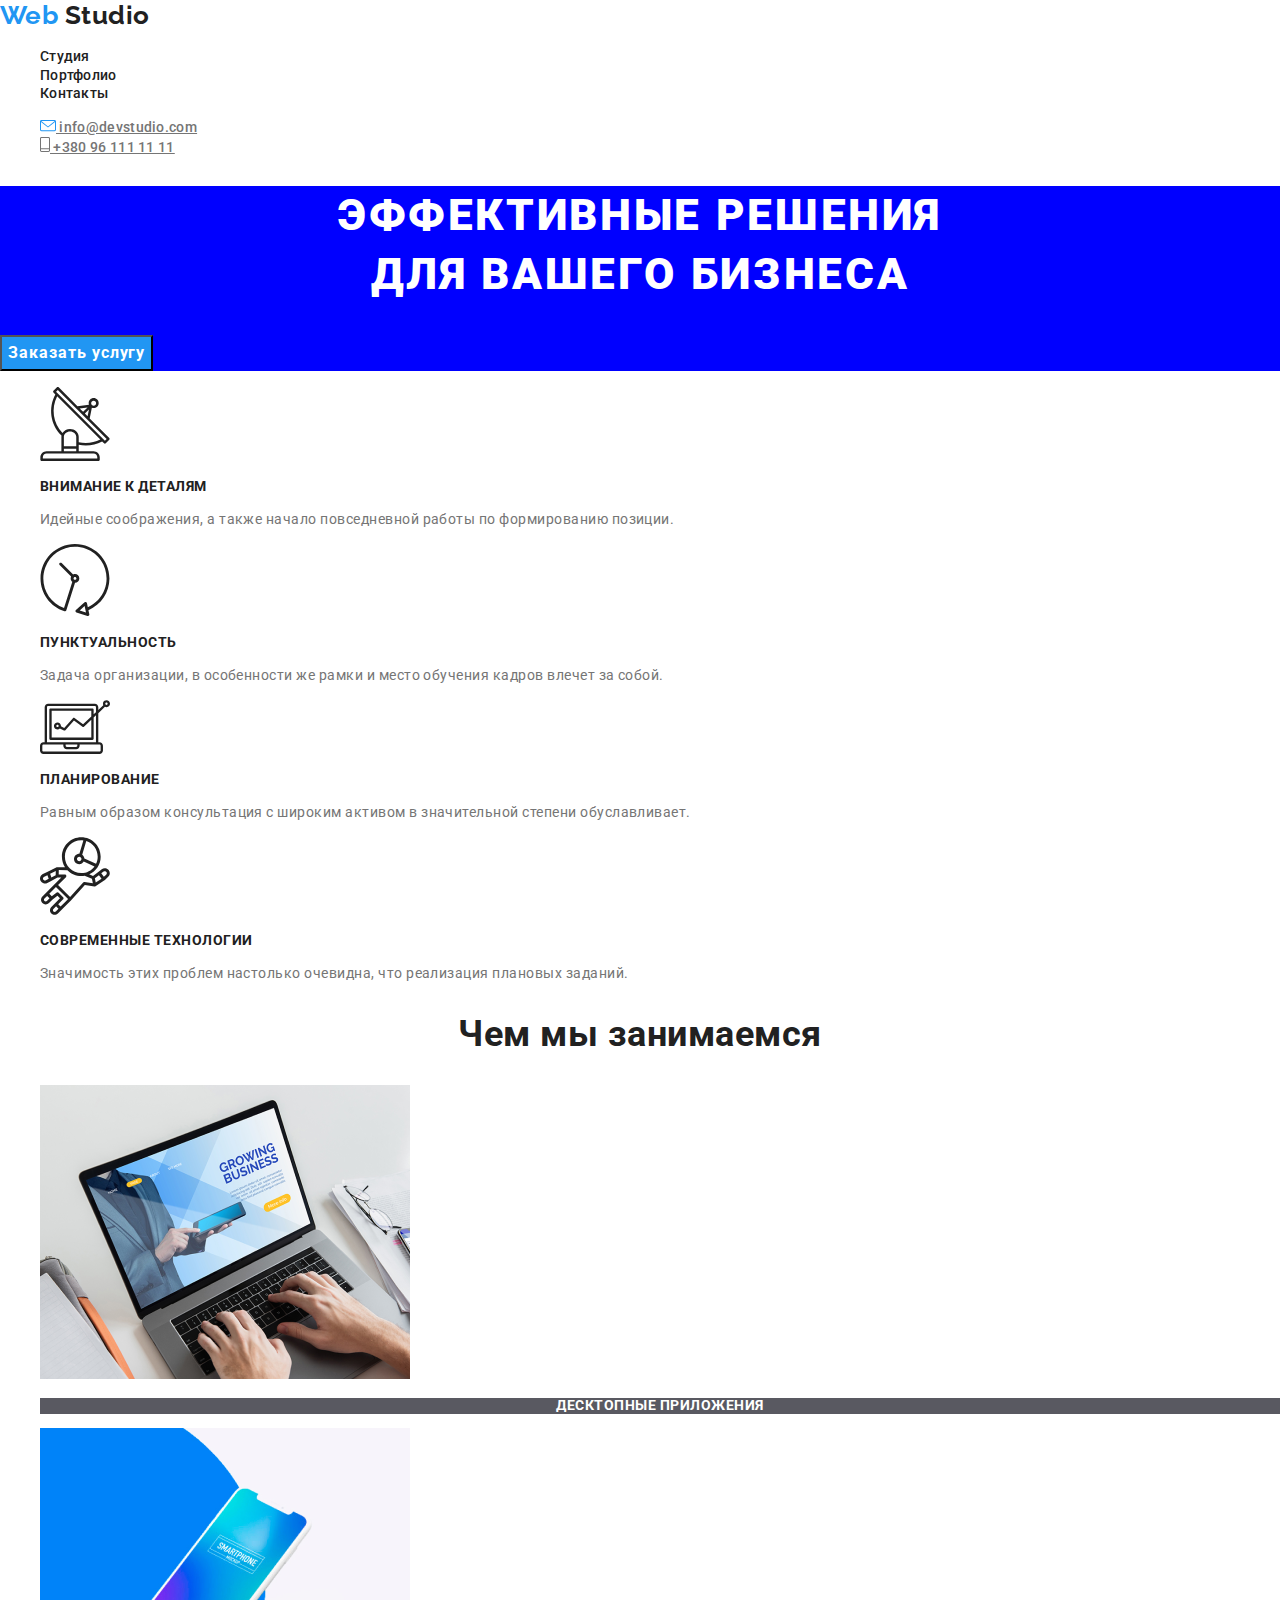
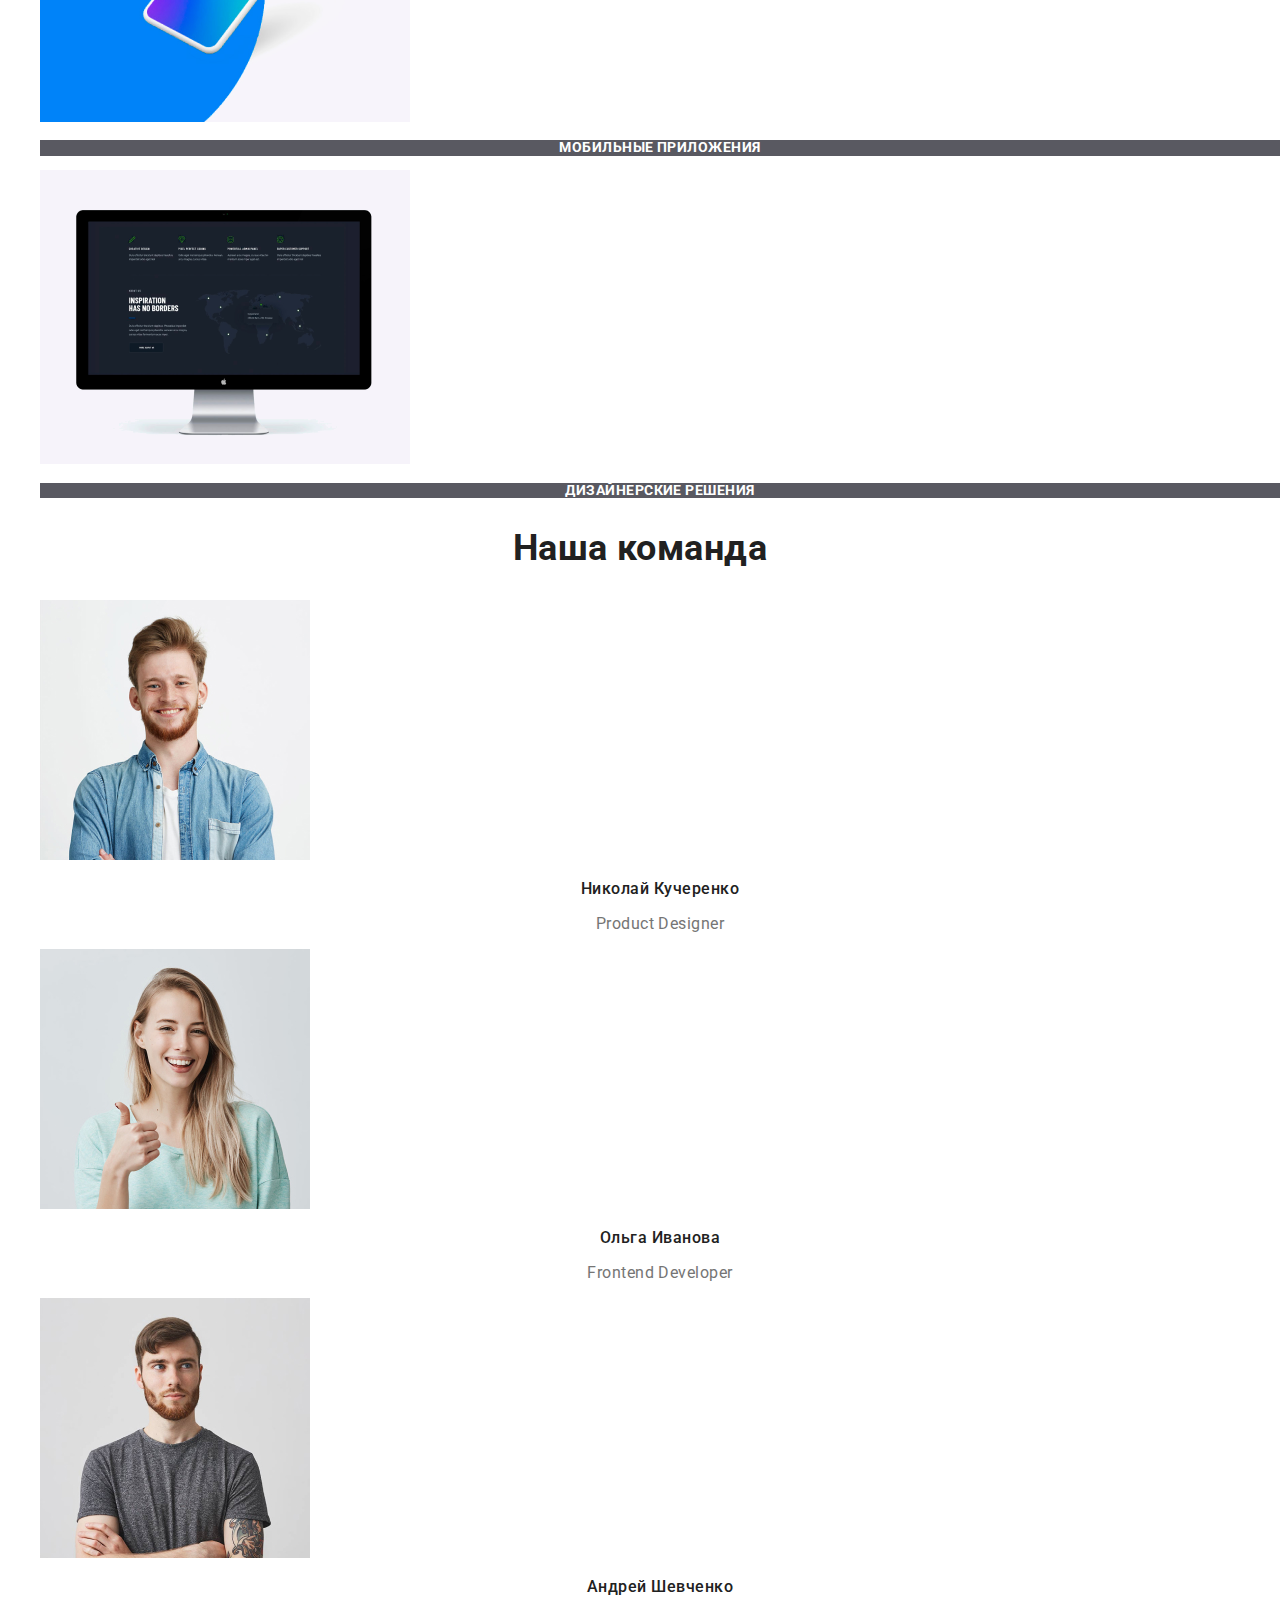
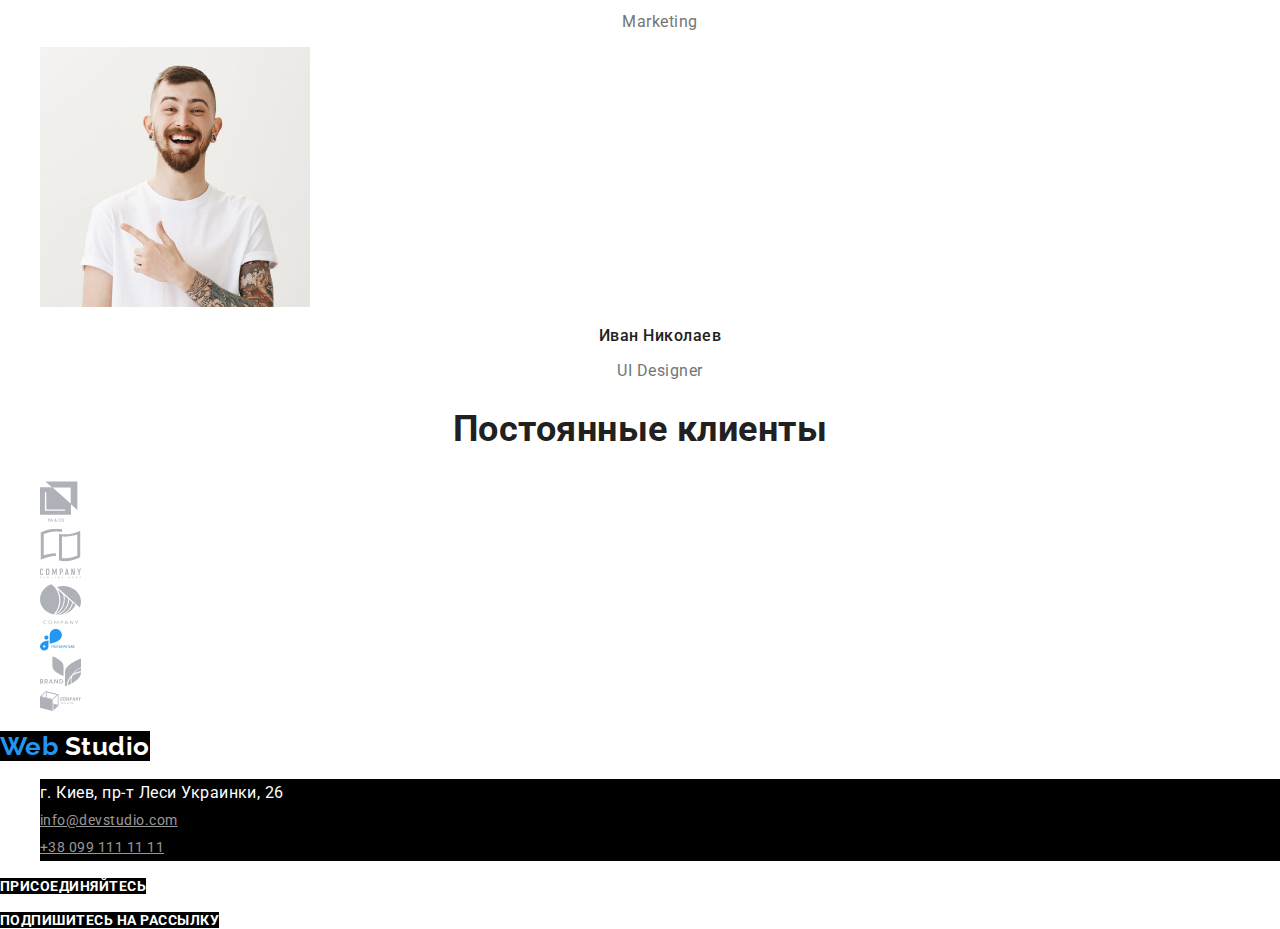
<file: index.html>
<!DOCTYPE html>
<html lang="ru">
  <head>
    <meta charset="UTF-8" />
    <meta name="viewport" content="width=device-width, initial-scale=1.0" />
    <title>Web Studio</title>
    <link
      href="https://fonts.googleapis.com/css2?family=Raleway:wght@700&family=Roboto:wght@400;500;700;900&display=swap"
      rel="stylesheet"
    />
    <link rel="stylesheet" href="./css/normalise.css">
    <link rel="stylesheet" href="./css/style.css" />
  </head>

  <body>
    <!--Шапка страницы-->
    <header class="site-nav">
      <a href="/" class="header-logo"><span>Web</span> Studio </a>
      <nav>
        <ul class="nav-list">
          <li class="title"><a href="" class="link">Студия</a></li>
          <li class="title">
            <a href="./portfolio.html" class="link">Портфолио</a>
          </li>
          <li class="title"><a href="" class="link">Контакты</a></li>
        </ul>
      </nav>
      <ul class="header-contacts">
          <a href="mailto:info@devstudio.com" class="link">
            <img src="./images/email.svg" alt="изображение почтового ящика" />
            info@devstudio.com
          </a>
        </li>
        <li>
          <a href="tel:+380961111111" class="link">
            <img src="./images/Vector.svg" alt="изображение телефона" />
            +380 96 111 11 11
          </a>
        </li>
      </ul>
    </header>
    <main>
      <!--Cекция Герой-->
      <section class="hero">
        <h1 class="hero-title">
          Эффективные решения <br />
          для вашего бизнеса
        </h1>
        <button class="button">Заказать услугу</button>
      </section>
      <!--Cекция о нас-->
      <section class="about-us">
        <h2 hidden>O нас</h2>
        <ul class="about-us-list">
          <li>
            <img src="./images/Vector1.svg" alt="Иконка" width="70" />
            <h3 class="title">Внимание к деталям</h3>
            <p class="text">
              Идейные соображения, а также начало повседневной работы по
              формированию позиции.
            </p>
          </li>
          <li>
            <img src="./images/Vector2.svg" alt="Иконка" width="70" />
            <h3 class="title">Пунктуальность</h3>
            <p class="text">
              Задача организации, в особенности же рамки и место обучения кадров
              влечет за собой.
            </p>
          </li>
          <li>
            <img src="./images/Vector3.svg" alt="Иконка" width="70" />
            <h3 class="title">Планирование</h3>
            <p class="text">
              Равным образом консультация с широким активом в значительной
              степени обуславливает.
            </p>
          </li>
          <li>
            <img src="./images/Vector4.svg" alt="Иконка" width="70" />
            <h3 class="title">Современные технологии</h3>
            <p class="text">
              Значимость этих проблем настолько очевидна, что реализация
              плановых заданий.
            </p>
          </li>
        </ul>
      </section>
      <!--Cекция Чем мы занимаемся-->
      <section class="our-work">
        <h2 class="title">Чем мы занимаемся</h2>
        <ul class="work-list">
          <li>
            <a href=""
              class="work-item"><img
                src="./images/img.png"
                alt="изображение ноутбука"
                width="370"
            /></a>
            <h3 class="item-title">Десктопные приложения</h3>
          </li>
          <li>
            <a href=""
              class="work-item"><img
                src="./images/box.png"
                alt="изображение телефона"
                width="370"
            /></a>
            <h3 class="item-title">Мобильные приложения</h3>
          </li>
          <li>
            <a href=""
              class="work-item"><img
                src="./images/img1.png"
                alt="изображение компьютера"
                width="370"
            /></a>
            <h3 class="item-title">Дизайнерские решения</h3>
          </li>
        </ul>
      </section>
      <!--Секция Наша команда -->
      <section class="team">
        <h2 class="title">Наша команда</h2>
        <ul class="team-list">
          <li class="team-list-item">
            <img
              src="./images/ProductDesigner.jpg"
              alt="Фото сотрудника"
              width="270"
            />
            <h3 class="title">Николай Кучеренко</h3>
            <p lang="en">Product Designer</p>
            <ul class="social-list">
              <li><a href="" aria-label="instagram icon" class="social-icon"></a></li>
              <li><a href="" aria-label="Twitter icon" class="social-icon"></a></li>
              <li><a href="" aria-label="Facebook icon" class="social-icon"></a></li>
              <li><a href="" aria-label="Linkedin icon" class="social-icon"></a></li>
            </ul>
          </li>
          <li class="team-list-item">
            <img
              src="./images/frontentDeveloper.jpg"
              alt="Фото сотрудника"
              width="270"
            />
            <h3 class="title">Ольга Иванова</h3>
            <p lang="en">Frontend Developer</p>
            <ul class="social-list">
              <li><a href="" aria-label="instagram icon" class="social-icon"></a></li>
              <li><a href="" aria-label="Twitter icon" class="social-icon"></a></li>
              <li><a href="" aria-label="Facebook icon" class="social-icon"></a></li>
              <li><a href="" aria-label="Linkedin icon" class="social-icon"></a></li>
            </ul>
          </li>
          <li class="team-list-item">
            <img
              src="./images/marketing.jpg"
              alt="Фото сотрудника"
              width="270"
            />
            <h3 class="title">Андрей Шевченко</h3>
            <p lang="en">Marketing</p>
            <ul class="social-list">
              <li><a href="" aria-label="instagram icon" class="social-icon"></a></li>
              <li><a href="" aria-label="Twitter icon" class="social-icon"></a></li>
              <li><a href="" aria-label="Facebook icon" class="social-icon"></a></li>
              <li><a href="" aria-label="Linkedin icon" class="social-icon"></a></li>
            </ul>
          </li>
          <li class="team-list-item">
            <img
              src="./images/UlDesigner.jpg"
              alt="Фото сотрудника"
              width="270"
            />
            <h3 class="title">Иван Николаев</h3>
            <p lang="en">UI Designer</p>
            <ul class="social-list">
              <li><a href="" aria-label="instagram icon" class="social-icon"></a></li>
              <li><a href="" aria-label="Twitter icon" class="social-icon"></a></li>
              <li><a href="" aria-label="Facebook icon" class="social-icon"></a></li>
              <li><a href="" aria-label="Linkedin icon" class="social-icon"></a></li>
            </ul>
          </li>
        </ul>
      </section>
      <!--Секция Постоянные клиенты -->
      <section class="customers">
        <h2 class="title">Постоянные клиенты</h2>
        <ul class="customers-list">
          <li class="customers-list-item">
            <a href=""
              ><img src="./images/logo1.svg" alt="логотип компании" width="41" 
            /></a>
          </li>
          <li>
            <a href=""
              ><img src="./images/logo2.svg" alt="логотип компании" width="41"
            /></a>
          </li>
          <li>
            <a href=""
              ><img src="./images/logo3.svg" alt="логотип компании" width="41"
            /></a>
          </li>
          <li>
            <a href=""
              ><img src="./images/logo4.svg" alt="логотип компании" width="41"
            /></a>
          </li>
          <li>
            <a href=""
              ><img
                src="./images/logo5.svg"
                alt="логотип компании"
                width="41"
              />
            </a>
          </li>
          <li>
            <a href=""
              ><img
                src="./images/logo6.svg"
                alt="логотип компании"
                width="41"
              />
            </a>
          </li>
        </ul>
      </section>
    </main>
    <!--Подвал страницы-->
    <footer>
      <div>
        <a href="/" class="footer-logo"><span>Web</span> Studio </a>
        <ul class="footer-contacts">
          <li class="footer-text">
            <address>г. Киев, пр-т Леси Украинки, 26</address>
          </li>
          <li>
            <address class="contacts-text">
              <a href="mailto:info@devstudio.com">info@devstudio.com</a>
            </address>
          </li>
          <li>
            <address class="contacts-text">
              <a href="tel:+380961111111">+38 099 111 11 11</a>
            </address>
          </li>
        </ul>
      </div>
      <div>
        <b>присоединяйтесь</b>
        <ul class="social-list">
          <li><a href="" aria-label="instagram icon"></a></li>
          <li><a href="" aria-label="Twitter icon"></a></li>
          <li><a href="" aria-label="Facebook icon"></a></li>
          <li><a href="" aria-label="Linkedin icon"></a></li>
        </ul>
      </div>
      <div>
        <b>Подпишитесь на рассылку</b>
      </div>
    </footer>
  </body>
</html>
</file>
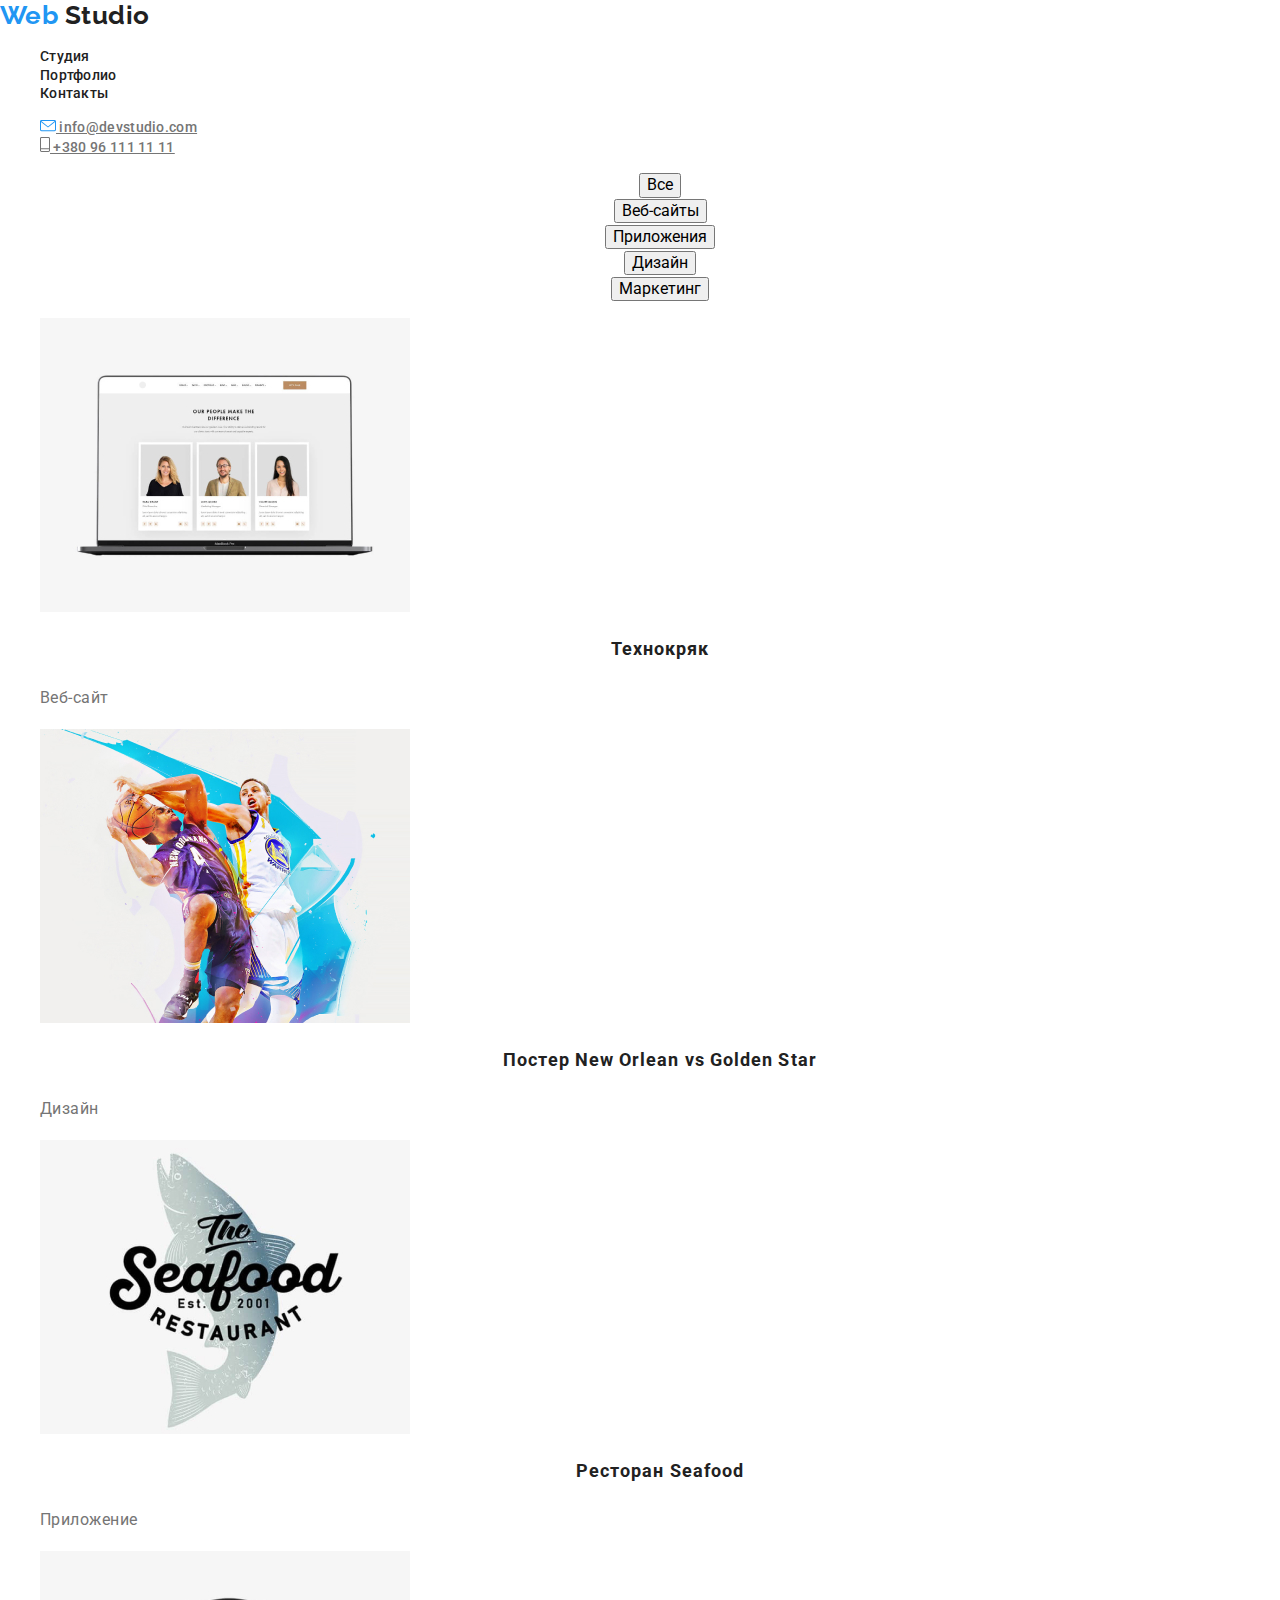
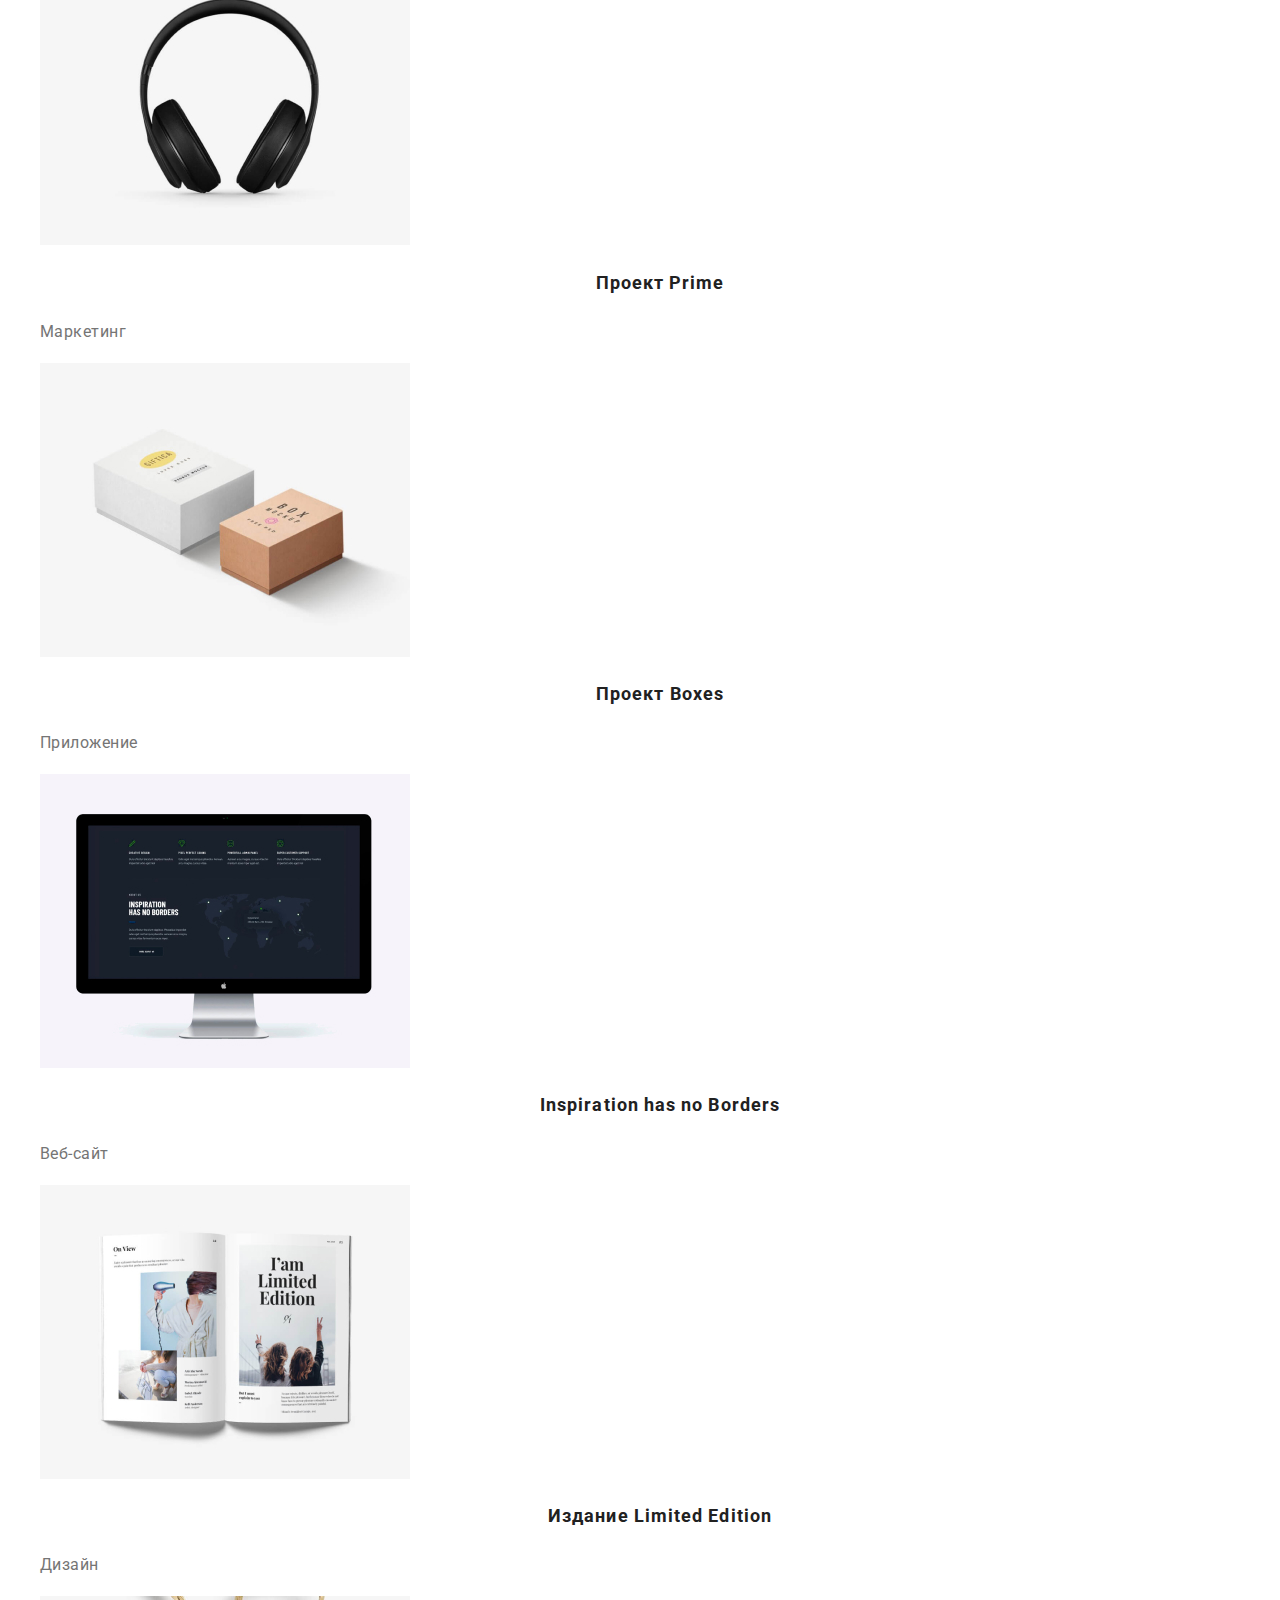
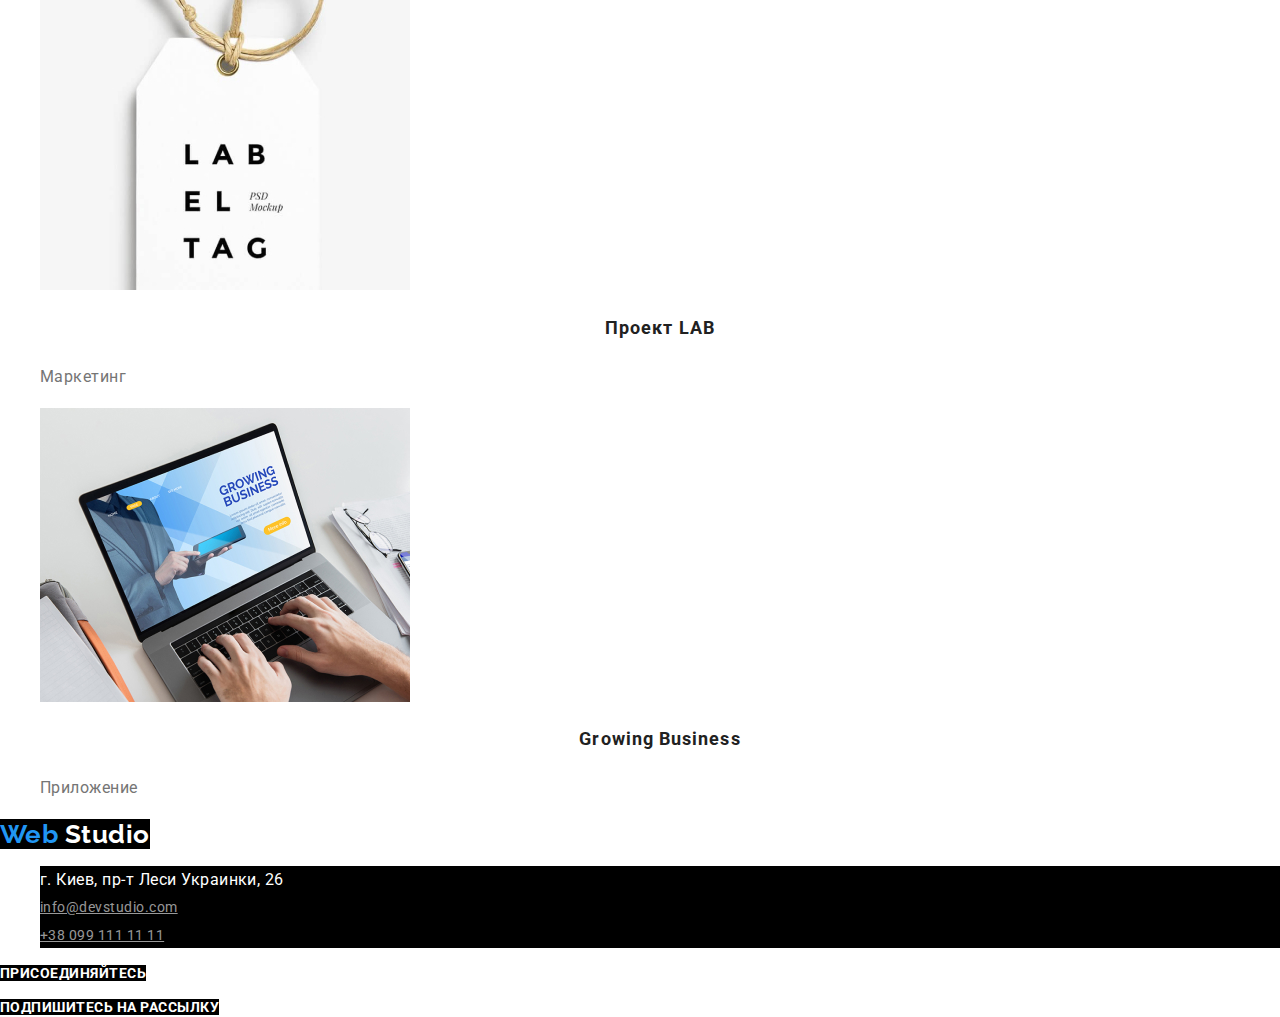
<file: portfolio.html>
<!DOCTYPE html>
<html lang="ru">
  <head>
    <meta charset="UTF-8" />
    <meta name="viewport" content="width=device-width, initial-scale=1.0" />
    <title>Web Studio</title>
    <link href="https://fonts.googleapis.com/css2?family=Raleway:wght@700&family=Roboto:wght@400;500;700;900&display=swap"
      rel="stylesheet" />
    <link rel="stylesheet" href="./css/normalise.css">
    <link rel="stylesheet" href="./css/style.css" />
  </head>

  <body>
  <!--Шапка страницы-->
  <header class="site-nav">
    <a href="/" class="header-logo"><span>Web</span> Studio </a>
    <nav>
      <ul class="nav-list">
        <li class="title"><a href="./index.html" class="link">Студия</a></li>
        <li class="title">
          <a href="./portfolio.html" class="link">Портфолио</a>
        </li>
        <li class="title"><a href="" class="link">Контакты</a></li>
      </ul>
    </nav>
    <ul class="header-contacts">
      <a href="mailto:info@devstudio.com" class="link">
        <img src="./images/email.svg" alt="изображение почтового ящика" />
        info@devstudio.com
      </a>
      </li>
      <li>
        <a href="tel:+380961111111" class="link">
          <img src="./images/Vector.svg" alt="изображение телефона" />
          +380 96 111 11 11
        </a>
      </li>
    </ul>
  </header>
    <main>
      <!--Галерея работ-->
      <section class="portfolio">
        <h1 hidden>Портфолио</h1>
        <ul class="list-buttons">
          <li><button type="button" class="portfolio-button">Все</button></li>
          <li><button type="button" class="portfolio-button">Веб-сайты</button></li>
          <li><button type="button" class="portfolio-button">Приложения</button></li>
          <li><button type="button" class="portfolio-button">Дизайн</button></li>
          <li><button type="button" class="portfolio-button">Маркетинг</button></li>
        </ul>
        <ul class="portfolio-list">
          <li class="portfolio-list-item">
            <a href="" class="portfolio-link"><img src="./images/gallery/img.jpg" alt="изображение ноутбука" width="370"/>
            <h2 class="portfolio-title">Технокряк</h2>
            <p class="portfolio-subtitle">Веб-сайт</p>
            <p hidden>Технокряк это современная площадка распространения коронавируса. Компании используют эту платформу для
              цифрового
              шпионажа и атак на защищённые сервера конкурентов.</p></a>
            
          </li>
          <li class="portfolio-list-item">
            <a href="" class="portfolio-link">
            <img src="./images/gallery/img2.jpg" alt="изображение спортсменов" width="370"/>
            <h2 class="portfolio-title">Постер New Orlean vs Golden Star</h2>
            <p class="portfolio-subtitle">Дизайн</p>
            <p hidden>Технокряк это современная площадка распространения коронавируса. Компании используют эту платформу для
             цифрового
             шпионажа и атак на защищённые сервера конкурентов.</p></a>
          </li>
          <li class="portfolio-list-item">
            <a href="" class="portfolio-link">
            <img src="./images/gallery/img3.jpg" alt="изображение бренда ресторана" width="370"/>
            <h2 class="portfolio-title">Ресторан Seafood</h2>
            <p class="portfolio-subtitle">Приложение</p>
            <p hidden>Технокряк это современная площадка распространения коронавируса. Компании используют эту платформу для
             цифрового
             шпионажа и атак на защищённые сервера конкурентов.</p></a>
          </li>
          <li class="portfolio-list-item">
            <a href="" class="portfolio-link">
            <img src="./images/gallery/img4.jpg" alt="изображение наушников" width="370"/>
            <h2 class="portfolio-title">Проект Prime</h2>
            <p class="portfolio-subtitle">Маркетинг</p>
            <p hidden>Технокряк это современная площадка распространения коронавируса. Компании используют эту платформу для
              цифрового
              шпионажа и атак на защищённые сервера конкурентов.</p></a>
          </li>
          <li class="portfolio-list-item">
            <a href="" class="portfolio-link">
            <img src="./images/gallery/img5.jpg" alt="изображение коробочек" width="370"/>
            <h2 class="portfolio-title">Проект Boxes</h2>
            <p class="portfolio-subtitle">Приложение</p>
             <p hidden>Технокряк это современная площадка распространения коронавируса. Компании используют эту платформу для
              цифрового
              шпионажа и атак на защищённые сервера конкурентов.</p></a>
          </li>
          <li class="portfolio-list-item">
            <a href="" class="portfolio-link">
            <img src="./images/gallery/img6.jpg" alt="изображение монитора компьютера" width="370"/>
            <h2 class="portfolio-title">Inspiration has no Borders</h2>
            <p class="portfolio-subtitle">Веб-сайт</p>
            <p hidden>Технокряк это современная площадка распространения коронавируса. Компании используют эту платформу для
             цифрового
             шпионажа и атак на защищённые сервера конкурентов.</p> </a>
          </li>
          <li class="portfolio-list-item">
            <a href="" class="portfolio-link">
            <img src="./images/gallery/img7.jpg" alt="изображение журнала" width="370"/>
            <h2 class="portfolio-title">Издание Limited Edition</h2>
            <p class="portfolio-subtitle">Дизайн</p>
            <p hidden>Технокряк это современная площадка распространения коронавируса. Компании используют эту платформу для
             цифрового
             шпионажа и атак на защищённые сервера конкурентов.</p></a>
          </li>
          <li class="portfolio-list-item">
            <a href="" class="portfolio-link">
            <img src="./images/gallery/img8.jpg" alt="изображение кулона" width="370"/>
            <h2 class="portfolio-title">Проект LAB</h2>
            <p class="portfolio-subtitle">Маркетинг</p>
            <p hidden>Технокряк это современная площадка распространения коронавируса. Компании используют эту платформу для
             цифрового
             шпионажа и атак на защищённые сервера конкурентов.</p></a>
          </li>
          <li class="portfolio-list-item">
            <a href="" class="portfolio-link">
            <img src="./images/gallery/img9.jpg" alt="изображение ноутбука" width="370"/>
            <h2 class="portfolio-title">Growing Business</h2>
            <p class="portfolio-subtitle">Приложение</p>
            <p hidden>Технокряк это современная площадка распространения коронавируса. Компании используют эту платформу для
                          цифрового
             шпионажа и атак на защищённые сервера конкурентов.</p></a>
          </li>
        </ul>
      </section>
    </main>
    <!--Подвал страницы-->
    <footer>
      <div>
        <a href="/" class="footer-logo"><span>Web</span> Studio </a>
        <ul class="footer-contacts">
          <li class="footer-text">
            <address>г. Киев, пр-т Леси Украинки, 26</address>
          </li>
          <li>
            <address class="contacts-text">
              <a href="mailto:info@devstudio.com">info@devstudio.com</a>
            </address>
          </li>
          <li>
            <address class="contacts-text">
              <a href="tel:+380961111111">+38 099 111 11 11</a>
            </address>
          </li>
        </ul>
      </div>
      <div>
        <b>присоединяйтесь</b>
        <ul class="social-list">
          <li><a href="" aria-label="instagram icon"></a></li>
          <li><a href="" aria-label="Twitter icon"></a></li>
          <li><a href="" aria-label="Facebook icon"></a></li>
          <li><a href="" aria-label="Linkedin icon"></a></li>
        </ul>
      </div>
      <div>
        <b>Подпишитесь на рассылку</b>
      </div>
    </footer>
  </body>
</html>
</file>
<file: css/style.css>
/* цвет основного текста #757575 */
/* вторичный цвет текста #212121 */
/* цвет фона #FFFFFF */
/* вторичный цвет фона #2F303A */
/* цвет акцента #2196F3 */
/* белый цвет #FFFFFF */

:root {
  --main-font: 'Roboto', sans-serif;
  --secondary-font: 'Raleway', sans-serif;
  --primary-text-color: #757575;
  --title-text-color: #212121;
  --accent-color: #2196f3;
  --second-text-color: #ffffff;
}

body {
  background-color: #ffffff;
  color: #757575;
  font-family: var(--main-font);
  letter-spacing: 0.03em;
  font-weight: 400;
}

h2 {
  font-weight: 700;
  font-size: 36px;
  line-height: 1.16;
  text-align: center;
}

h3 {
  font-weight: 700;
  font-size: 14px;
  line-height: 1.14;
}

ul {
  list-style: none;
}

/* Header and Footer*/

.header-contacts a,
.footer-contacts a {
  font-style: normal;
  font-weight: 500;
  font-size: 14px;
  line-height: 1.14;
  color: var(--primary-text-color);
}
.header-contacts {
  letter-spacing: 0.02em;
}

/* Logo */

.header-logo,
.footer-logo {
  color: var(--title-text-color);
  font-family: var(--secondary-font);
  font-weight: 700;
  font-size: 26px;
  line-height: 1.2;
  text-decoration: none;
}

.header-logo > span,
.footer-logo > span {
  color: var(--accent-color);
}
/* Navigation */

.nav-list a {
  font-weight: 500;
  font-size: 14px;
  line-height: 1.15;
  letter-spacing: 0.02em;
  text-decoration: none;
  color: var(--title-text-color);
}

/* Section Hero */

.hero {
  color: var(--second-text-color);
  background-color: blue;
}

.hero-title {
  font-style: normal;
  font-weight: 900;
  font-size: 44px;
  line-height: 1.36;
  text-align: center;
  letter-spacing: 0.06em;
  text-transform: uppercase;
}
.link:hover,
.link:focus {
  color: var(--accent-color);
}

/* Button */

.button {
  background-color: var(--accent-color);
  color: var(--second-text-color);
  font-weight: 700;
  font-size: 16px;
  line-height: 1.87;
  display: flex;
  align-items: center;
  text-align: center;
  letter-spacing: 0.06em;
}
.button:focus {
}

/* Section our team*/

.title {
  color: var(--title-text-color);
}

.item-title {
  background-color: rgba(47, 48, 58, 0.8);
  color: var(--second-text-color);
  text-align: center;
}

.team h3 {
  font-weight: 500;
  font-size: 16px;
  line-height: 1.18;
  text-align: center;
}

.team-list p {
  font-weight: 400;
  font-size: 16px;
  line-height: 1.1;
  text-align: center;
}

.text {
  font-weight: 400;
  font-size: 14px;
  line-height: 1.5;
  text-transform: none;
}
/* Section our work */

.about-us-list h3,
.item-title {
  text-transform: uppercase;
}

/* Customers */

.customers-list-link:hover {
  color: var(--accent-color);
}

/* Footer */

.footer-contacts address {
  color: var(--second-text-color);
  background-color: black;
  font-style: normal;
  line-height: 1.71;
}
.contacts-text a {
  font-weight: 400;
  font-size: 14px;
  line-height: 1.71;
  color: rgba(255, 255, 255, 0.6);
}

div > b {
  font-weight: 700;
  font-size: 14px;
  line-height: 1.14;
  text-transform: uppercase;
  color: #ffffff;
  background-color: black;
}

.footer-logo {
  color: var(--second-text-color);
  background-color: black;
}
/* Portfolio Page */

.list-buttons {
  font-weight: 500;
  font-size: 16px;
  line-height: 1.62;
  text-align: center;
  letter-spacing: 0.03em;
  color: #212121;
}

.portfolio-button:hover,
.portfolio-button:focus {
  color: var(--second-text-color);
  background-color: var(--accent-color);
}

.portfolio-title {
  font-family: Roboto;
  font-weight: 700;
  font-size: 18px;
  line-height: 2;
  letter-spacing: 0.06em;
  color: #212121;
}

.portfolio-subtitle {
  font-size: 16px;
  line-height: 1.87;
  color: #757575;
}

.portfolio-list a {
  text-decoration: none;
}
</file>
<file: css/normalise.css>
/*! normalize.css v8.0.1 | MIT License | github.com/necolas/normalize.css */

/* Document
   ========================================================================== */

/**
 * 1. Correct the line height in all browsers.
 * 2. Prevent adjustments of font size after orientation changes in iOS.
 */

html {
  line-height: 1.15; /* 1 */
  -webkit-text-size-adjust: 100%; /* 2 */
}

/* Sections
   ========================================================================== */

/**
 * Remove the margin in all browsers.
 */

body {
  margin: 0;
}

/**
 * Render the `main` element consistently in IE.
 */

main {
  display: block;
}

/**
 * Correct the font size and margin on `h1` elements within `section` and
 * `article` contexts in Chrome, Firefox, and Safari.
 */

h1 {
  font-size: 2em;
  margin: 0.67em 0;
}

/* Grouping content
   ========================================================================== */

/**
 * 1. Add the correct box sizing in Firefox.
 * 2. Show the overflow in Edge and IE.
 */

hr {
  box-sizing: content-box; /* 1 */
  height: 0; /* 1 */
  overflow: visible; /* 2 */
}

/**
 * 1. Correct the inheritance and scaling of font size in all browsers.
 * 2. Correct the odd `em` font sizing in all browsers.
 */

pre {
  font-family: monospace, monospace; /* 1 */
  font-size: 1em; /* 2 */
}

/* Text-level semantics
   ========================================================================== */

/**
 * Remove the gray background on active links in IE 10.
 */

a {
  background-color: transparent;
}

/**
 * 1. Remove the bottom border in Chrome 57-
 * 2. Add the correct text decoration in Chrome, Edge, IE, Opera, and Safari.
 */

abbr[title] {
  border-bottom: none; /* 1 */
  text-decoration: underline; /* 2 */
  text-decoration: underline dotted; /* 2 */
}

/**
 * Add the correct font weight in Chrome, Edge, and Safari.
 */

b,
strong {
  font-weight: bolder;
}

/**
 * 1. Correct the inheritance and scaling of font size in all browsers.
 * 2. Correct the odd `em` font sizing in all browsers.
 */

code,
kbd,
samp {
  font-family: monospace, monospace; /* 1 */
  font-size: 1em; /* 2 */
}

/**
 * Add the correct font size in all browsers.
 */

small {
  font-size: 80%;
}

/**
 * Prevent `sub` and `sup` elements from affecting the line height in
 * all browsers.
 */

sub,
sup {
  font-size: 75%;
  line-height: 0;
  position: relative;
  vertical-align: baseline;
}

sub {
  bottom: -0.25em;
}

sup {
  top: -0.5em;
}

/* Embedded content
   ========================================================================== */

/**
 * Remove the border on images inside links in IE 10.
 */

img {
  border-style: none;
}

/* Forms
   ========================================================================== */

/**
 * 1. Change the font styles in all browsers.
 * 2. Remove the margin in Firefox and Safari.
 */

button,
input,
optgroup,
select,
textarea {
  font-family: inherit; /* 1 */
  font-size: 100%; /* 1 */
  line-height: 1.15; /* 1 */
  margin: 0; /* 2 */
}

/**
 * Show the overflow in IE.
 * 1. Show the overflow in Edge.
 */

button,
input { /* 1 */
  overflow: visible;
}

/**
 * Remove the inheritance of text transform in Edge, Firefox, and IE.
 * 1. Remove the inheritance of text transform in Firefox.
 */

button,
select { /* 1 */
  text-transform: none;
}

/**
 * Correct the inability to style clickable types in iOS and Safari.
 */

button,
[type="button"],
[type="reset"],
[type="submit"] {
  -webkit-appearance: button;
}

/**
 * Remove the inner border and padding in Firefox.
 */

button::-moz-focus-inner,
[type="button"]::-moz-focus-inner,
[type="reset"]::-moz-focus-inner,
[type="submit"]::-moz-focus-inner {
  border-style: none;
  padding: 0;
}

/**
 * Restore the focus styles unset by the previous rule.
 */

button:-moz-focusring,
[type="button"]:-moz-focusring,
[type="reset"]:-moz-focusring,
[type="submit"]:-moz-focusring {
  outline: 1px dotted ButtonText;
}

/**
 * Correct the padding in Firefox.
 */

fieldset {
  padding: 0.35em 0.75em 0.625em;
}

/**
 * 1. Correct the text wrapping in Edge and IE.
 * 2. Correct the color inheritance from `fieldset` elements in IE.
 * 3. Remove the padding so developers are not caught out when they zero out
 *    `fieldset` elements in all browsers.
 */

legend {
  box-sizing: border-box; /* 1 */
  color: inherit; /* 2 */
  display: table; /* 1 */
  max-width: 100%; /* 1 */
  padding: 0; /* 3 */
  white-space: normal; /* 1 */
}

/**
 * Add the correct vertical alignment in Chrome, Firefox, and Opera.
 */

progress {
  vertical-align: baseline;
}

/**
 * Remove the default vertical scrollbar in IE 10+.
 */

textarea {
  overflow: auto;
}

/**
 * 1. Add the correct box sizing in IE 10.
 * 2. Remove the padding in IE 10.
 */

[type="checkbox"],
[type="radio"] {
  box-sizing: border-box; /* 1 */
  padding: 0; /* 2 */
}

/**
 * Correct the cursor style of increment and decrement buttons in Chrome.
 */

[type="number"]::-webkit-inner-spin-button,
[type="number"]::-webkit-outer-spin-button {
  height: auto;
}

/**
 * 1. Correct the odd appearance in Chrome and Safari.
 * 2. Correct the outline style in Safari.
 */

[type="search"] {
  -webkit-appearance: textfield; /* 1 */
  outline-offset: -2px; /* 2 */
}

/**
 * Remove the inner padding in Chrome and Safari on macOS.
 */

[type="search"]::-webkit-search-decoration {
  -webkit-appearance: none;
}

/**
 * 1. Correct the inability to style clickable types in iOS and Safari.
 * 2. Change font properties to `inherit` in Safari.
 */

::-webkit-file-upload-button {
  -webkit-appearance: button; /* 1 */
  font: inherit; /* 2 */
}

/* Interactive
   ========================================================================== */

/*
 * Add the correct display in Edge, IE 10+, and Firefox.
 */

details {
  display: block;
}

/*
 * Add the correct display in all browsers.
 */

summary {
  display: list-item;
}

/* Misc
   ========================================================================== */

/**
 * Add the correct display in IE 10+.
 */

template {
  display: none;
}

/**
 * Add the correct display in IE 10.
 */

[hidden] {
  display: none;
}
</file>
